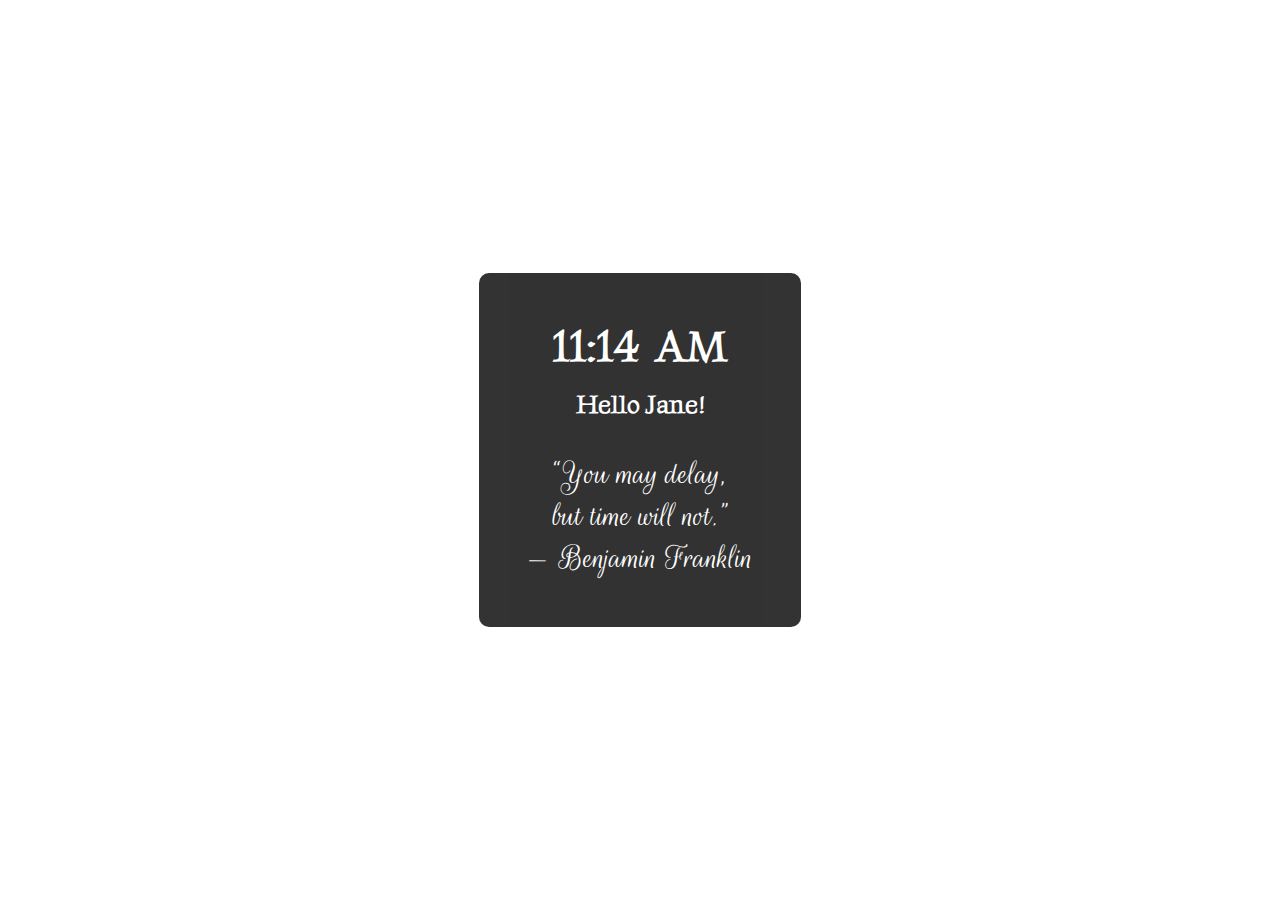
<file: dynamic-landing-page/index.html>
<!DOCTYPE html>
<html lang="en">
<head>
    <meta charset="UTF-8">
    <meta http-equiv="X-UA-Compatible" content="IE=edge">
    <meta name="viewport" content="width=device-width, initial-scale=1.0">
    <link rel="stylesheet" href="./styles.css">
    <link href="https://fonts.googleapis.com/css2?family=Gideon+Roman&display=swap" rel="stylesheet">
    <link href="https://fonts.googleapis.com/css2?family=Rouge+Script&display=swap" rel="stylesheet">
    <title>Landing page</title>
</head>
<body>
    <div id="display">
        <div class="content">
          <h1 id="time">11:14 AM</h1>
          <span id="greeting" class="greeting">Hello</span>&nbsp;<span class="greeting" contenteditable="true">Jane</span><span class="greeting">!</span>
          <p id="quote"> “You may delay, <br>but time will not.”<br> — Benjamin Franklin</p>
        </div>
      </div>
      <!-- Javascript -->
      <script src="./app.js"></script>
</body>
</html>
</file>
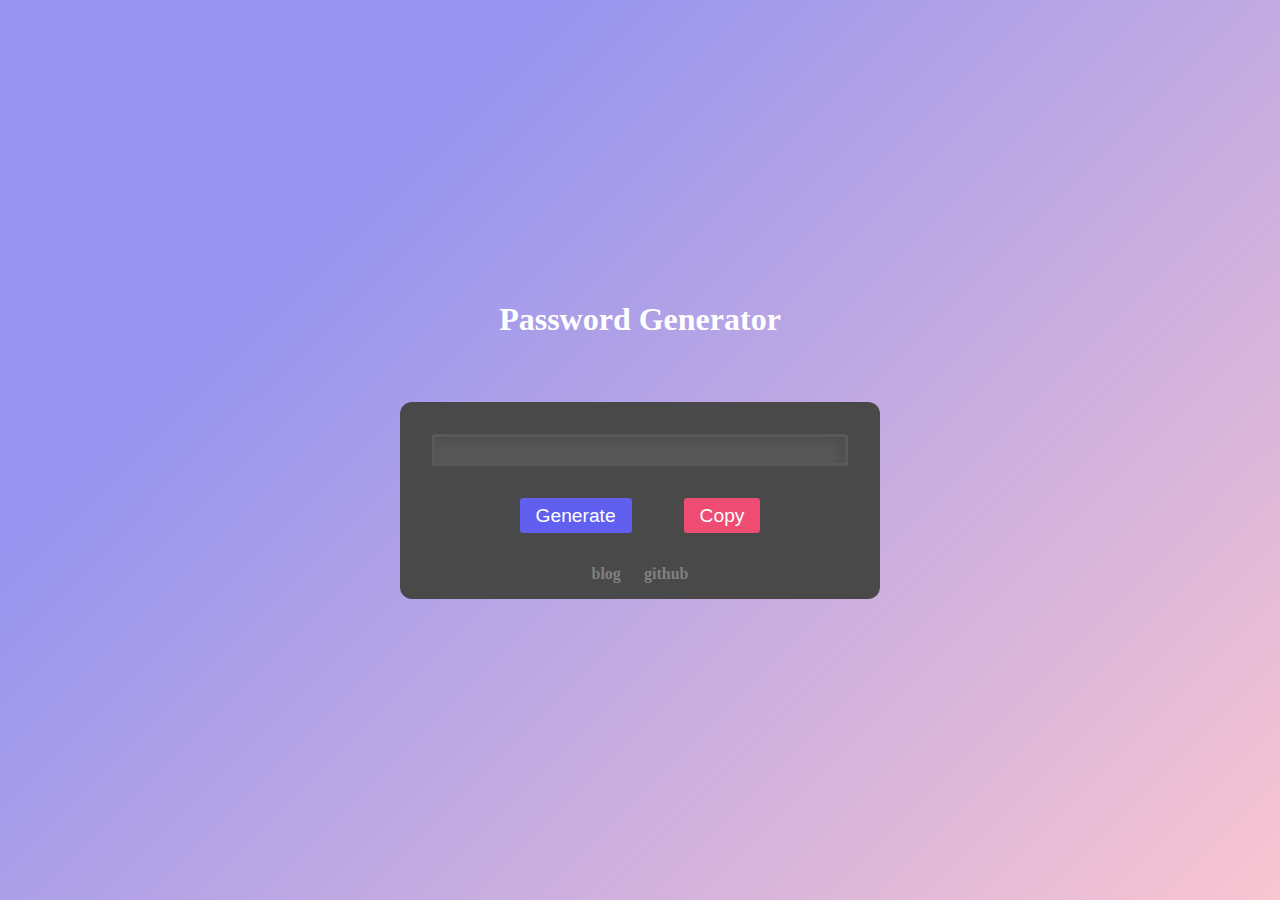
<file: password-generator/index.html>
<!DOCTYPE html>
<html lang="en">
<head>
    <meta charset="UTF-8">
    <meta http-equiv="X-UA-Compatible" content="IE=edge">
    <meta name="viewport" content="width=device-width, initial-scale=1.0">
    <title>Document</title>
    <link rel="stylesheet" href="./styles.css">
</head>
<body>
  <div class="container">
    <h1 class="title">Password Generator</h1>
    <div class="content">
      <p class="screen" value="generate password" id="screen"></p>
      <div class="keyboard">
        <button class="btn gen" id="gen" type="button">Generate</button>
        <button class="btn copy" id="copy" type="button">Copy</button>
        <!--         <div class="choices">
          <label for="length">Password length</label>
          <input type="number" min="8" max="15" id="lenght">
          <label for="caps">Uppercase letters</label>
          <input type="checkbox" id="caps">
          <label for="lowerCase">Lowercase letters</label>
          <input type="checkbox" id="lowerCase">
          <label for="numbers">Numbers letters</label>
          <input type="checkbox" id="numbers">
          <label for="chars">Special Characters</label>
          <input type="checkbox" id="chars">
        </div> -->
      </div>
      <span class="social">
        <a href="https://dev.to/babib" class="blog">blog</a>
        <a href="https://github.com/Babi-B" class="blog">github</a>
      </span>
    </div>
  </div>

    <!-- Javascript -->
    <script src="./app.js"></script>

  </body>
</html>
</file>
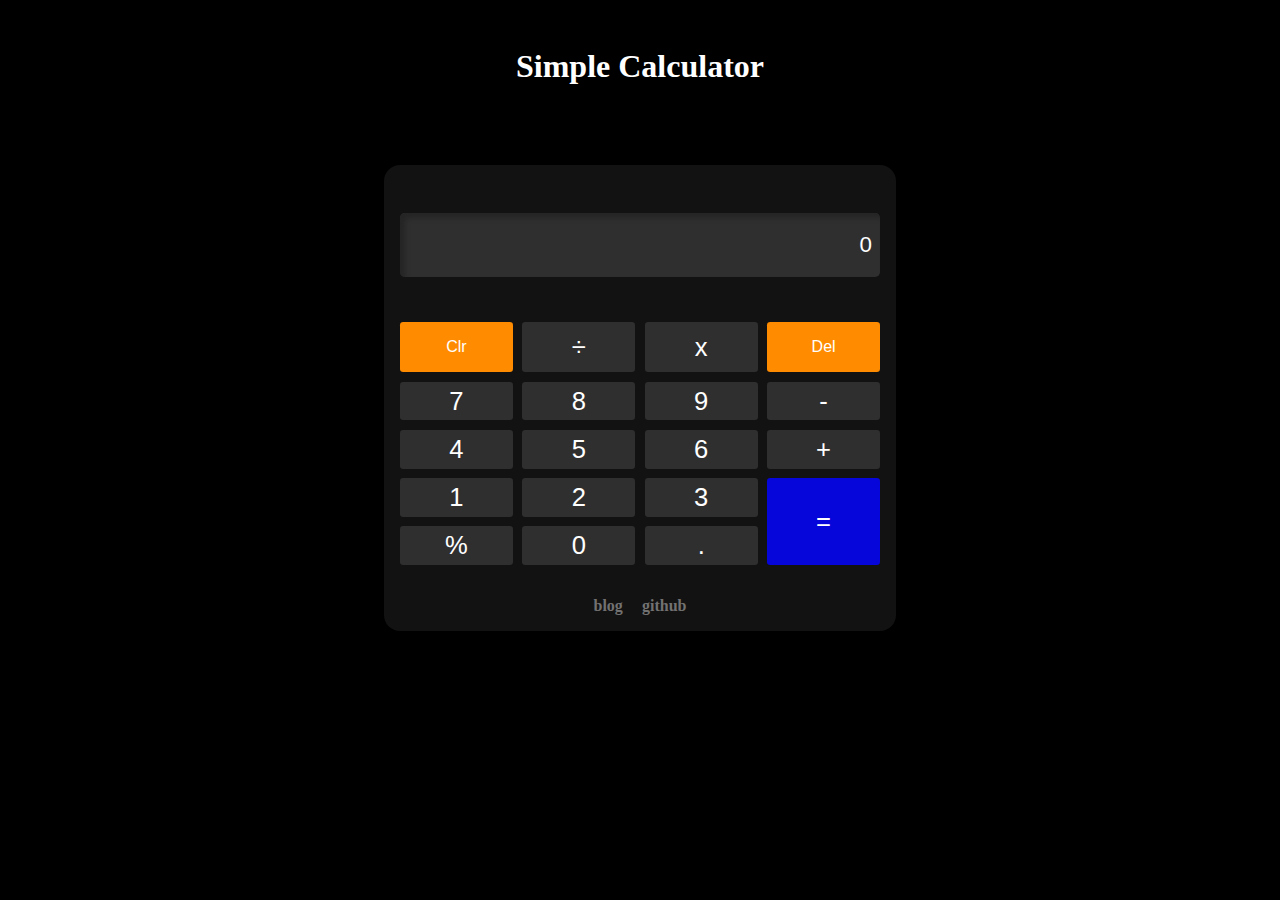
<file: simple-calculator/index.html>
<!DOCTYPE html>
<html lang="en">
<head>
    <meta charset="UTF-8">
    <meta http-equiv="X-UA-Compatible" content="IE=edge">
    <meta name="viewport" content="width=device-width, initial-scale=1.0">
    <title>Document</title>
    <link rel="stylesheet" href="./styles.css">
</head>
<body>
    <body>
        <h1 class="title">Simple Calculator</h1>
       <div class="content">
         <div class="screen" id="screen">0</div>
         <div class="grid-container calculator_keys">
           <button class="btn grid-item" data-op="clr" id="op-clr">Clr</button>
           <button class="btn grid-item" data-op="div" id="op-division">&#xf7;</button>
           <button class="btn grid-item" data-op="mul" id="op-multiply">x</button>
           <button class="btn grid-item"  data-op="del" id="op-del">Del</button>
           <button class="btn grid-item" id="7">7</button>
           <button class="btn grid-item" id="8">8</button>
           <button class="btn grid-item" id="9">9</button>
           <button class="btn grid-item" data-op="minus" id="op-minus">-</button>
           <button class="btn grid-item" id="4">4</button>
           <button class="btn grid-item" id="5">5</button>
           <button class="btn grid-item" id="6">6</button>
           <button class="btn grid-item"  data-op="add" id="op-add">+</button>
           <button class="btn grid-item" id="1">1</button>
           <button class="btn grid-item" id="2">2</button>
           <button class="btn grid-item" id="3">3</button>
           <button class="btn grid-item"  data-op="eq" id="op-eq">=</button>
           <button class="btn grid-item"  data-op="percent" id="op-percent">%</button>
           <button class="btn grid-item" id="0">0</button>
           <button class="btn grid-item"  data-op="pnt" id="op-pnt">.</button>
         </div>
         <span class="social"><a href="https://dev.to/babib" class="blog">blog</a><a href="https://github.com/Babi-B" class="blog">github</a></span>
       </div>

       <!-- Javascript -->
       <script src="./app.js"></script>
     </body>
</body>
</html>
</file>
<file: dynamic-landing-page/styles.css>
* {
  margin: 0;
  padding: 0;
  box-sizing: border-box;
}

#display {
  display: flex;
  justify-content: center;
  align-items: center;
  text-align: center;
  background-size: cover;
  background-position: center;
  color: white;
  height: 100vh;
  font-family: "Gideon Roman", sans-serif;
}

.content {
  padding: 3rem;
  background-color: black;
  opacity: 0.8;
  border-radius: 10px;
}

#time {
  font-size: 2.8rem;
  margin-bottom: 1rem;
}

.greeting {
  font-size: 1.6rem;
  font-weight: bolder;
}
#quote {
  margin-top: 2rem;
  font-size: 2.2rem;
  font-weight: lighter;
  font-family: "Rouge Script", 'Times New Roman', Times, serif;
}

@media screen and (max-width: 700px) {
  #time {
    font-size: 2.2rem;
  }

  .greeting {
    font-size: 2rem;
  }
  #quote {
    font-size: 2rem;
  }
  .content {
    padding: 1.6rem 1rem;
  }
}
@media screen and (max-width: 400px) {
  #time {
    font-size: 2rem;
  }
  .greeting {
    font-size: 1.4rem;
  }
  #quote {
    font-size: 1.7rem;
  }
}
</file>
<file: password-generator/styles.css>
* {
  padding: 0;
  margin: 0;
  box-sizing: border-box;
}
body{
  height: 100vh;
  background-color: #f9c5d1;
  background-image: linear-gradient(315deg, #f9c5d1 0%, #9795ef 74%);
  display: flex;
  justify-content: center;
  align-items: center;
}

.title {
  color: white;
  font-family: cursive;
  margin-bottom: 4rem;
  text-align: center;
}

.container {
  text-align: center;
  padding: 2rem;
  }

.content {
  background-color: rgb(73, 73, 73);
  padding: 2rem 2rem 1rem;
  color: white;
  border-radius: 12px;
  width: 30rem;
}
.screen {
  background-color: rgb(90, 89, 89);
  height: 2rem;
  border-radius: 3px;
  border: 3px solid rgb(90, 89, 89);
  box-shadow: -5px 5px 15px rgb(77, 76, 76) inset;
  font-size: 1.5rem;
  text-align: center;
  padding: 9px 10px 0;
  font-family: Arial, Helvetica, sans-serif;
}
.keyboard {
  margin: 1rem 0 2rem;
  text-align: center;
}

button {
  padding: 0.4rem 1rem;
  margin-top: 1rem;
  border-radius: 0.2rem;
  color: white;
  font-size: 1.2rem;
  border: none;
}
.gen {
  margin-right: 3rem;
  background-color: #615ff0;
}
.copy {
  background-color: #ee4c72;
}
.gen:hover {
  background-color: #716ff0;
  cursor: pointer;
}
.copy:hover {
  background-color: #ec6887;
  cursor: pointer;
}
.choices {
  margin-top: 2rem;
  display: grid;
  grid-template-columns: 1fr 1fr;
  grid-gap: 1rem;
  font-size: 1.3rem;
}
input {
  outline: none;
}

.social a {
  margin: 1rem 0.6rem;
  font-size: 1rem;
  color: gray;
  font-weight: bold;
  text-decoration: none;
}
.social a:hover {
  color: rgb(155, 155, 155);
  text-decoration: underline;
}

@media screen and (max-width: 600px) {
  .content {
    width: 20rem;
  }

  .screen {
    font-size: 1.3rem;
  }
  button {
    font-size: 1rem;
  }
}

@media screen and (max-width: 470px) {
  .content {
    width: 15rem;
  }
  .gen {
    margin-right: 1rem;
  }
}
</file>
<file: simple-calculator/styles.css>
body {
    margin: 0;
    background-color: black;
    text-align: center;
    box-sizing: border-box;
  }
  
  .title {
    color: white;
    margin: 3rem 0;
    font-family: cursive;
  }
  
  .screen {
    background-color: rgb(48, 47, 47);
    margin: 2rem auto 2.8rem;
    border-radius: 0.3rem;
    color: white;
    text-align: right;
    font-size: 1.4rem;
    padding: 1.2rem 0.5rem;
    font-family: Arial, Helvetica, sans-serif;
    box-shadow: 5px 5px 5px rgb(37, 37, 37) inset;
  }
  .content {
    background-color: rgb(19, 18, 18);
    margin: 5rem auto;
    padding: 1rem;
    border-radius: 1rem;
    width: 30rem;
  }
  
  .grid-container {
    display: grid;
    grid-template-columns: 1fr 1fr 1fr 1fr;
    grid-gap: 0.6rem;
    margin-bottom: 2rem;
  }
  
  .btn {
    border-radius: 0.2rem;
  }
  
  .grid-item {
    padding: 0.3rem;
    font-size: 1.6rem;
    background-color: rgb(48, 47, 47);
    color: white;
    outline: none;
    border: none;
  }
  
  #op-clr,
  #op-del {
    background-color: darkorange;
    font-size: 1rem;
    padding: 1rem;
  }
  
  #op-eq {
    grid-area: 4 / 4 / 6 / 4;
    background-color: rgb(6, 6, 218);
  }
  
  .social a {
    margin: 1rem 0.6rem;
    font-size: 1rem;
    color: rgb(114, 113, 113);
    font-weight: bold;
    text-decoration: none;
  }
  .social a:hover {
    color: rgb(155, 155, 155);
    text-decoration: underline;
  }
  
  @media screen and (max-width: 700px) {
    .content {
      width: 25rem;
    }
  }
  
   @media screen and (max-width: 450px) {
      .content {
        width: 20rem;
      }
    }
  
  @media screen and (max-width: 354px) {
      .content {
        width: 15rem;
    }
</file>
